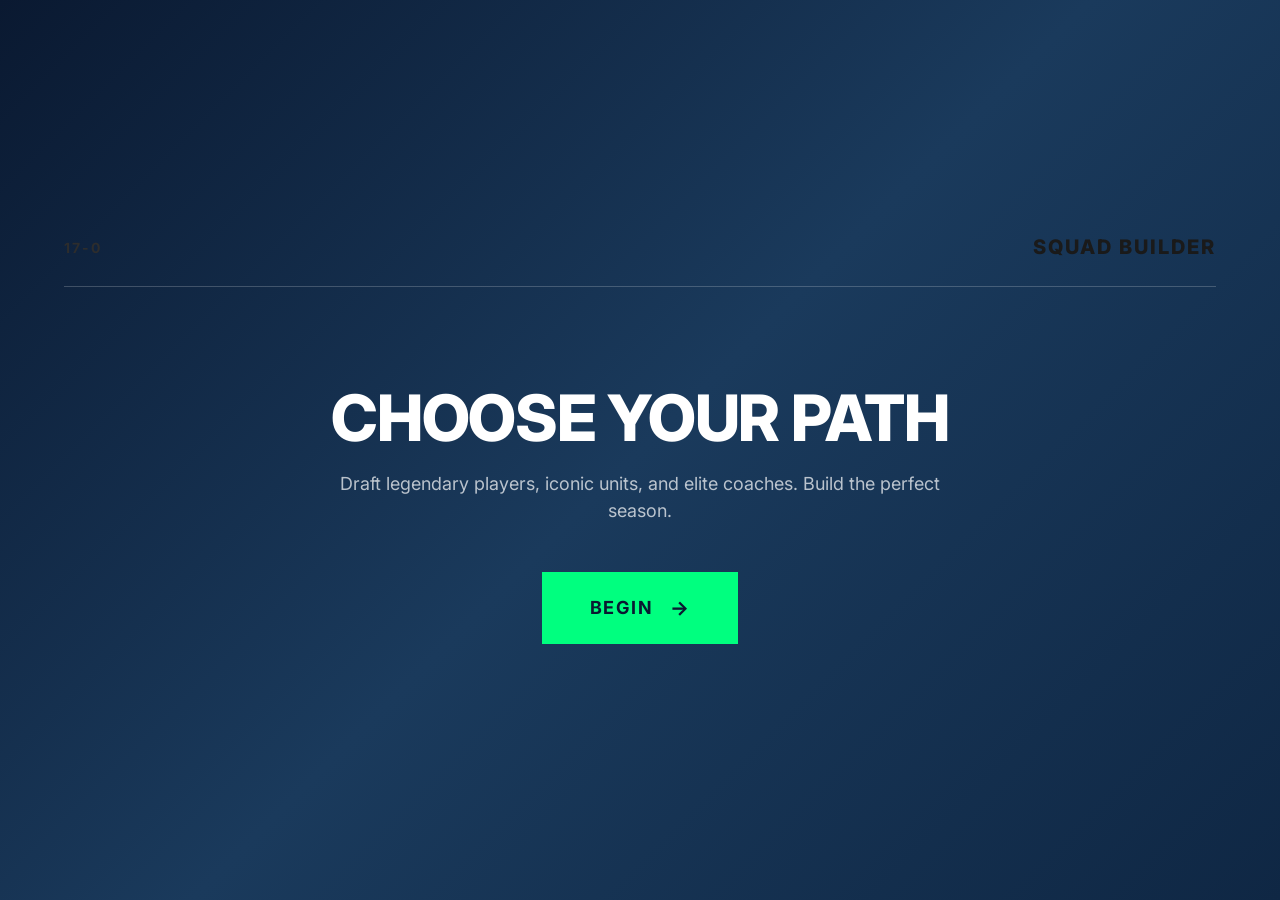
<file: index.html>
<!DOCTYPE html>
<html lang="en">
<head>
    <meta charset="UTF-8">
    <meta name="viewport" content="width=device-width, initial-scale=1.0">
    <title>17-0</title>
    <link rel="preconnect" href="https://fonts.googleapis.com">
    <link rel="preconnect" href="https://fonts.gstatic.com" crossorigin>
    <link href="https://fonts.googleapis.com/css2?family=JetBrains+Mono:wght@400;500&family=Inter:wght@400;600;700;800&display=swap" rel="stylesheet">
    <link rel="stylesheet" href="gridiron-styles.css">
</head>
<body>
    <!-- Welcome Screen -->
    <div class="welcome-screen" id="welcome-screen">
        <div class="welcome-container">
            <header class="welcome-header">
                <div class="header-left">
                    <span class="brand-text">17-0</span>
                </div>
                <div class="header-center">
                    <span class="section-title">SQUAD BUILDER</span>
                </div>
            </header>

            <main class="welcome-content">
                <h1 class="welcome-title">CHOOSE YOUR PATH</h1>
                <p class="welcome-subtitle">Draft legendary players, iconic units, and elite coaches. Build the perfect season.</p>

                <button class="start-btn" id="start-btn">
                    <span class="btn-text">BEGIN</span>
                    <span class="btn-arrow">→</span>
                </button>
            </main>
        </div>
    </div>

    <!-- Main App Screen -->
    <div class="app-container" id="app-container" style="display: none;">
        <!-- Header -->
        <header class="app-header">
            <div class="header-left">
                <span class="brand-text">17-0</span>
            </div>
            <div class="header-center">
                <span class="section-title">SQUAD BUILDER</span>
            </div>
        </header>

        <!-- Main Content -->
        <main class="main-content">
            <!-- Introduction Section -->
            <section class="intro-section">
                <h1 class="main-title">BUILD YOUR SQUAD</h1>
                <p class="subtitle">Draft legendary players, iconic units, and elite coaches. Simulate your path to glory.</p>
            </section>

            <!-- Squad Selection Matrix -->
            <section class="squad-matrix">
                <div class="matrix-header">
                    <h2 class="matrix-title">SQUAD SELECTION MATRIX</h2>
                    <div class="matrix-meta">
                        <span class="meta-item" id="slot-count">0/9 SLOTS FILLED</span>
                    </div>
                </div>

                <!-- Skill Positions -->
                <div class="selection-group">
                    <div class="group-header">
                        <span class="group-number">01</span>
                        <h3 class="group-title">SKILL POSITIONS</h3>
                        <p class="group-desc">Select individual stars for QB, RB, WR, TE, K</p>
                    </div>

                    <div class="position-grid">
                        <!-- QB Slot -->
                        <div class="position-slot" data-position="qb" data-type="player">
                            <div class="slot-label">QB</div>
                            <div class="slot-empty">SELECT QUARTERBACK</div>
                            <div class="slot-content" style="display: none;">
                                <div class="player-name"></div>
                                <div class="player-ovr"></div>
                            </div>
                        </div>

                        <!-- RB Slot -->
                        <div class="position-slot" data-position="rb" data-type="player">
                            <div class="slot-label">RB</div>
                            <div class="slot-empty">SELECT RUNNING BACK</div>
                            <div class="slot-content" style="display: none;">
                                <div class="player-name"></div>
                                <div class="player-ovr"></div>
                            </div>
                        </div>

                        <!-- WR1 Slot -->
                        <div class="position-slot" data-position="wr1" data-type="player">
                            <div class="slot-label">WR1</div>
                            <div class="slot-empty">SELECT WIDE RECEIVER</div>
                            <div class="slot-content" style="display: none;">
                                <div class="player-name"></div>
                                <div class="player-ovr"></div>
                            </div>
                        </div>

                        <!-- WR2 Slot -->
                        <div class="position-slot" data-position="wr2" data-type="player">
                            <div class="slot-label">WR2</div>
                            <div class="slot-empty">SELECT WIDE RECEIVER</div>
                            <div class="slot-content" style="display: none;">
                                <div class="player-name"></div>
                                <div class="player-ovr"></div>
                            </div>
                        </div>

                        <!-- TE Slot -->
                        <div class="position-slot" data-position="te" data-type="player">
                            <div class="slot-label">TE</div>
                            <div class="slot-empty">SELECT TIGHT END</div>
                            <div class="slot-content" style="display: none;">
                                <div class="player-name"></div>
                                <div class="player-ovr"></div>
                            </div>
                        </div>

                        <!-- Kicker Slot -->
                        <div class="position-slot" data-position="kicker" data-type="player">
                            <div class="slot-label">K</div>
                            <div class="slot-empty">SELECT KICKER</div>
                            <div class="slot-content" style="display: none;">
                                <div class="player-name"></div>
                                <div class="player-ovr"></div>
                            </div>
                        </div>
                    </div>
                </div>

                <!-- Units -->
                <div class="selection-group">
                    <div class="group-header">
                        <span class="group-number">02</span>
                        <h3 class="group-title">TEAM UNITS</h3>
                        <p class="group-desc">Select complete offensive line and defensive units</p>
                    </div>

                    <div class="position-grid">
                        <!-- Offensive Line Slot -->
                        <div class="position-slot unit-slot" data-position="ol" data-type="unit">
                            <div class="slot-label">OL</div>
                            <div class="slot-empty">SELECT OFFENSIVE LINE UNIT</div>
                            <div class="slot-content" style="display: none;">
                                <div class="player-name"></div>
                                <div class="player-ovr"></div>
                            </div>
                        </div>

                        <!-- Defensive Unit Slot -->
                        <div class="position-slot unit-slot" data-position="defense" data-type="unit">
                            <div class="slot-label">DEF</div>
                            <div class="slot-empty">SELECT DEFENSIVE UNIT</div>
                            <div class="slot-content" style="display: none;">
                                <div class="player-name"></div>
                                <div class="player-ovr"></div>
                            </div>
                        </div>
                    </div>
                </div>

                <!-- Head Coach -->
                <div class="selection-group">
                    <div class="group-header">
                        <span class="group-number">03</span>
                        <h3 class="group-title">HEAD COACH</h3>
                        <p class="group-desc">Select an iconic head coach to lead your squad</p>
                    </div>

                    <div class="position-grid">
                        <!-- Coach Slot -->
                        <div class="position-slot coach-slot" data-position="coach" data-type="coach">
                            <div class="slot-label">HC</div>
                            <div class="slot-empty">SELECT HEAD COACH</div>
                            <div class="slot-content" style="display: none;">
                                <div class="player-name"></div>
                                <div class="player-ovr"></div>
                            </div>
                        </div>
                    </div>
                </div>
            </section>

            <!-- Simulate Button -->
            <section class="action-section">
                <button class="simulate-btn" id="simulate-btn" disabled>
                    <span class="btn-text">SIMULATE SEASON</span>
                    <span class="btn-arrow">→</span>
                </button>
            </section>

            <!-- Results Section -->
            <section class="results-section" id="results-section" style="display: none;">
                <div class="results-header">
                    <h2 class="results-title">SIMULATION RESULTS</h2>
                    <p class="results-subtitle">Your squad's season projection</p>
                </div>

                <div class="results-grid">
                    <!-- Team OVR -->
                    <div class="result-card primary-card">
                        <div class="result-label">TEAM OVERALL</div>
                        <div class="result-value" id="team-ovr">0</div>
                        <div class="result-sub">OVR RATING</div>
                    </div>

                    <!-- Season Record -->
                    <div class="result-card">
                        <div class="result-label">REGULAR SEASON</div>
                        <div class="season-record" id="season-record">
                            <span class="record-wins">0</span>
                            <span class="record-sep">-</span>
                            <span class="record-losses">0</span>
                        </div>
                        <div class="result-sub" id="record-label">WIN-LOSS RECORD</div>
                    </div>

                    <!-- Playoff Result -->
                    <div class="result-card">
                        <div class="result-label">PLAYOFF RESULT</div>
                        <div class="result-value" id="playoff-result">-</div>
                        <div class="result-sub">FINAL STANDING</div>
                    </div>

                    <!-- Super Bowl Status -->
                    <div class="result-card highlight-card">
                        <div class="result-label">CHAMPIONSHIP</div>
                        <div class="result-value" id="championship-status">-</div>
                        <div class="result-sub">SUPER BOWL</div>
                    </div>
                </div>

                <button class="reset-btn" id="reset-btn">
                    <span class="btn-text">BUILD NEW SQUAD</span>
                </button>
            </section>
        </main>
    </div>

    <!-- Selection Modal -->
    <div class="modal-overlay" id="selection-modal">
        <div class="modal">
            <div class="modal-header">
                <h3 class="modal-title" id="modal-title">Select Player</h3>
                <button class="modal-close" id="modal-close">×</button>
            </div>
            <div class="modal-content">
                <div class="selection-list" id="selection-list"></div>
            </div>
        </div>
    </div>

    <script src="gridiron-app.js"></script>
</body>
</html>
</file>
<file: gridiron-styles.css>
/* ============================================
   17-0 SQUAD BUILDER - STYLES
   ============================================ */

/* Reset & Base */
* {
    margin: 0;
    padding: 0;
    box-sizing: border-box;
}

:root {
    /* Typography */
    --font-header: 'Inter', -apple-system, BlinkMacSystemFont, sans-serif;
    --font-mono: 'JetBrains Mono', 'Courier New', monospace;

    /* Spacing */
    --spacing-xs: 8px;
    --spacing-sm: 12px;
    --spacing-md: 16px;
    --spacing-lg: 24px;
    --spacing-xl: 32px;
    --spacing-2xl: 48px;

    /* Border Radius */
    --radius-sm: 4px;
    --radius-md: 8px;
}

/* ============================================
   WELCOME SCREEN (Navy Blue Theme)
   ============================================ */
.welcome-screen {
    position: fixed;
    top: 0;
    left: 0;
    right: 0;
    bottom: 0;
    background: linear-gradient(135deg, #0a1931 0%, #1a3a5c 50%, #0f2744 100%);
    display: flex;
    align-items: center;
    justify-content: center;
    z-index: 1000;
}

.welcome-container {
    max-width: 1200px;
    width: 100%;
    padding: var(--spacing-xl) var(--spacing-lg);
}

.welcome-header {
    display: flex;
    justify-content: space-between;
    align-items: center;
    padding: var(--spacing-lg) 0;
    border-bottom: 1px solid rgba(255, 255, 255, 0.2);
    margin-bottom: var(--spacing-2xl);
}

.welcome-header .brand-text {
    font-size: 0.875rem;
    font-weight: 700;
    letter-spacing: 0.15em;
    color: #ffffff;
}

.welcome-header .section-title {
    font-size: 1.25rem;
    font-weight: 800;
    letter-spacing: 0.1em;
    color: #ffffff;
}

.welcome-content {
    text-align: center;
    padding: var(--spacing-2xl) 0;
}

.welcome-title {
    font-size: 4rem;
    font-weight: 800;
    letter-spacing: -0.02em;
    margin-bottom: var(--spacing-md);
    color: #ffffff;
    line-height: 1.1;
}

.welcome-subtitle {
    font-size: 1.125rem;
    color: rgba(255, 255, 255, 0.7);
    font-weight: 400;
    max-width: 600px;
    margin: 0 auto var(--spacing-2xl);
}

.start-btn {
    padding: var(--spacing-lg) var(--spacing-2xl);
    background: #00ff7f;
    border: none;
    color: #0a1931;
    font-family: var(--font-header);
    font-size: 1.125rem;
    font-weight: 700;
    letter-spacing: 0.1em;
    cursor: pointer;
    display: inline-flex;
    align-items: center;
    gap: var(--spacing-md);
    transition: all 0.2s ease;
}

.start-btn:hover {
    background: #00e672;
    transform: translateY(-2px);
}

/* ============================================
   MAIN APP (Light Theme)
   ============================================ */
body {
    font-family: var(--font-header);
    background: #f5f0e6;
    color: #1a1a1a;
    min-height: 100vh;
    line-height: 1.5;
}

body {
    --bg-primary: #f5f0e6;
    --bg-secondary: #ffffff;
    --bg-tertiary: #ebe5d9;
    --text-primary: #1a1a1a;
    --text-secondary: #2d2d2d;
    --text-muted: #666666;
    --accent-primary: #1a3d2e;
    --accent-secondary: #234a3a;
    --border-color: #c4b8a8;
    --border-light: #d4c8b8;
    --divider-color: #e0d8c8;
    --card-bg: #ffffff;
    --slot-empty: #ebe5d9;
    --slot-hover: #e0d8c8;
    --overlay-bg: rgba(245, 240, 230, 0.95);
}

/* App Container */
.app-container {
    max-width: 1200px;
    margin: 0 auto;
    padding: var(--spacing-xl) var(--spacing-lg);
}

/* ============================================
   HEADER
   ============================================ */
.app-header {
    display: flex;
    justify-content: space-between;
    align-items: center;
    padding: var(--spacing-lg) 0;
    border-bottom: 1px solid var(--border-color);
    margin-bottom: var(--spacing-2xl);
    position: relative;
}

.app-header::after {
    content: '';
    position: absolute;
    bottom: -1px;
    left: 0;
    right: 0;
    height: 1px;
    background: linear-gradient(90deg, transparent, var(--border-light), transparent);
}

.header-left .brand-text {
    font-size: 0.875rem;
    font-weight: 700;
    letter-spacing: 0.15em;
    color: var(--text-secondary);
}

.header-center .section-title {
    font-size: 1.25rem;
    font-weight: 800;
    letter-spacing: 0.1em;
    color: var(--text-primary);
}

/* ============================================
   MAIN CONTENT
   ============================================ */
.main-content {
    display: flex;
    flex-direction: column;
    gap: var(--spacing-2xl);
}

/* ============================================
   INTRO SECTION
   ============================================ */
.intro-section {
    text-align: center;
    padding: var(--spacing-2xl) 0;
}

.main-title {
    font-size: 3.5rem;
    font-weight: 800;
    letter-spacing: -0.02em;
    margin-bottom: var(--spacing-md);
    color: var(--text-primary);
    line-height: 1.1;
}

.subtitle {
    font-size: 1.125rem;
    color: var(--text-muted);
    font-weight: 400;
    max-width: 600px;
    margin: 0 auto;
}

/* ============================================
   SQUAD MATRIX
   ============================================ */
.squad-matrix {
    display: flex;
    flex-direction: column;
    gap: var(--spacing-2xl);
}

.matrix-header {
    display: flex;
    justify-content: space-between;
    align-items: center;
    padding-bottom: var(--spacing-lg);
    border-bottom: 1px solid var(--divider-color);
}

.matrix-title {
    font-size: 1.5rem;
    font-weight: 800;
    letter-spacing: 0.05em;
    color: var(--text-primary);
}

.matrix-meta {
    display: flex;
    align-items: center;
    gap: var(--spacing-sm);
    font-family: var(--font-mono);
    font-size: 0.75rem;
    color: var(--text-muted);
    letter-spacing: 0.05em;
}

.meta-separator {
    color: var(--border-color);
}

/* ============================================
   SELECTION GROUPS
   ============================================ */
.selection-group {
    display: flex;
    flex-direction: column;
    gap: var(--spacing-lg);
}

.group-header {
    display: flex;
    align-items: baseline;
    gap: var(--spacing-md);
    margin-bottom: var(--spacing-md);
}

.group-number {
    font-family: var(--font-mono);
    font-size: 0.875rem;
    font-weight: 500;
    color: var(--accent-primary);
    letter-spacing: 0.1em;
}

.group-title {
    font-size: 1.25rem;
    font-weight: 700;
    color: var(--text-primary);
    letter-spacing: 0.02em;
}

.group-desc {
    font-size: 0.875rem;
    color: var(--text-muted);
    font-weight: 400;
}

/* ============================================
   POSITION GRID
   ============================================ */
.position-grid {
    display: grid;
    grid-template-columns: repeat(auto-fit, minmax(200px, 1fr));
    gap: var(--spacing-md);
}

.position-slot {
    background: var(--slot-empty);
    border: 1px solid var(--border-color);
    padding: var(--spacing-lg);
    cursor: pointer;
    transition: all 0.2s ease;
    position: relative;
    min-height: 120px;
    display: flex;
    flex-direction: column;
    justify-content: center;
    align-items: center;
}

.position-slot:hover {
    background: var(--slot-hover);
    border-color: var(--accent-primary);
    transform: translateY(-2px);
}

.position-slot.filled {
    background: var(--bg-secondary);
    border-color: var(--accent-primary);
}

.slot-label {
    font-family: var(--font-mono);
    font-size: 0.75rem;
    font-weight: 500;
    color: var(--text-muted);
    letter-spacing: 0.15em;
    margin-bottom: var(--spacing-sm);
    text-transform: uppercase;
}

.position-slot.filled .slot-label {
    color: var(--accent-primary);
}

.slot-empty {
    font-size: 0.75rem;
    color: var(--text-muted);
    text-align: center;
    font-weight: 500;
    letter-spacing: 0.02em;
}

.slot-content {
    text-align: center;
}

.player-name {
    font-size: 1rem;
    font-weight: 700;
    color: var(--text-primary);
    margin-bottom: var(--spacing-xs);
    letter-spacing: -0.01em;
}

.player-ovr {
    font-family: var(--font-mono);
    font-size: 1.5rem;
    font-weight: 700;
    color: var(--accent-primary);
    letter-spacing: 0.05em;
}

.player-stats {
    font-family: var(--font-mono);
    font-size: 0.7rem;
    color: var(--text-muted);
    margin-top: var(--spacing-xs);
    letter-spacing: 0.05em;
}

/* Unit and Coach slots have different sizing */
.unit-slot, .coach-slot {
    grid-column: span 1;
}

@media (min-width: 768px) {
    .unit-slot {
        grid-column: span 2;
    }
}

/* ============================================
   ACTION SECTION
   ============================================ */
.action-section {
    padding: var(--spacing-xl) 0;
}

.simulate-btn {
    width: 100%;
    padding: var(--spacing-lg);
    background: var(--accent-primary);
    border: none;
    color: var(--bg-primary);
    font-family: var(--font-header);
    font-size: 1.125rem;
    font-weight: 700;
    letter-spacing: 0.1em;
    cursor: pointer;
    display: flex;
    align-items: center;
    justify-content: center;
    gap: var(--spacing-md);
    transition: all 0.2s ease;
}

.simulate-btn:hover:not(:disabled) {
    background: var(--accent-secondary);
    transform: translateY(-2px);
}

.simulate-btn:disabled {
    opacity: 0.5;
    cursor: not-allowed;
}

.btn-arrow {
    font-size: 1.25rem;
}

/* ============================================
   RESULTS SECTION
   ============================================ */
.results-section {
    padding: var(--spacing-xl) 0;
    animation: fadeIn 0.5s ease;
}

@keyframes fadeIn {
    from {
        opacity: 0;
        transform: translateY(20px);
    }
    to {
        opacity: 1;
        transform: translateY(0);
    }
}

.results-header {
    text-align: center;
    margin-bottom: var(--spacing-xl);
}

.results-title {
    font-size: 2rem;
    font-weight: 800;
    letter-spacing: 0.05em;
    color: var(--text-primary);
    margin-bottom: var(--spacing-sm);
}

.results-subtitle {
    font-size: 1rem;
    color: var(--text-muted);
}

.results-grid {
    display: grid;
    grid-template-columns: repeat(auto-fit, minmax(240px, 1fr));
    gap: var(--spacing-md);
    margin-bottom: var(--spacing-xl);
}

.result-card {
    background: var(--card-bg);
    border: 1px solid var(--border-color);
    padding: var(--spacing-xl);
    text-align: center;
    transition: all 0.2s ease;
}

.result-card:hover {
    border-color: var(--accent-primary);
    transform: translateY(-2px);
}

.result-card.primary-card {
    background: var(--bg-tertiary);
    border-color: var(--accent-primary);
}

.result-card.highlight-card {
    background: linear-gradient(135deg, var(--bg-tertiary), var(--accent-primary));
    border-color: var(--accent-primary);
}

.result-label {
    font-family: var(--font-mono);
    font-size: 0.75rem;
    font-weight: 500;
    color: var(--text-muted);
    letter-spacing: 0.15em;
    text-transform: uppercase;
    margin-bottom: var(--spacing-md);
}

.result-value {
    font-size: 2.5rem;
    font-weight: 800;
    color: var(--text-primary);
    margin-bottom: var(--spacing-xs);
    letter-spacing: -0.02em;
}

.result-card.highlight-card .result-value {
    color: var(--bg-primary);
}

.result-sub {
    font-size: 0.75rem;
    color: var(--text-muted);
    font-weight: 500;
    letter-spacing: 0.05em;
}

.season-record {
    display: flex;
    align-items: center;
    justify-content: center;
    gap: var(--spacing-sm);
    font-size: 2.5rem;
    font-weight: 800;
    margin-bottom: var(--spacing-xs);
}

.record-wins {
    color: var(--accent-primary);
}

.record-losses {
    color: var(--text-primary);
}

.record-sep {
    color: var(--text-muted);
}

.reset-btn {
    width: 100%;
    padding: var(--spacing-lg);
    background: var(--bg-secondary);
    border: 1px solid var(--border-color);
    color: var(--text-primary);
    font-family: var(--font-header);
    font-size: 1rem;
    font-weight: 700;
    letter-spacing: 0.1em;
    cursor: pointer;
    transition: all 0.2s ease;
}

.reset-btn:hover {
    background: var(--bg-tertiary);
    border-color: var(--accent-primary);
}

/* ============================================
   MODAL
   ============================================ */
.modal-overlay {
    display: none;
    position: fixed;
    top: 0;
    left: 0;
    right: 0;
    bottom: 0;
    background: var(--overlay-bg);
    z-index: 1000;
    align-items: center;
    justify-content: center;
    padding: var(--spacing-lg);
}

.modal-overlay.active {
    display: flex;
}

.modal {
    background: var(--bg-secondary);
    border: 1px solid var(--border-color);
    max-width: 600px;
    width: 100%;
    max-height: 80vh;
    overflow: hidden;
    display: flex;
    flex-direction: column;
}

.modal-header {
    display: flex;
    justify-content: space-between;
    align-items: center;
    padding: var(--spacing-lg);
    border-bottom: 1px solid var(--border-color);
}

.modal-title {
    font-size: 1.25rem;
    font-weight: 700;
    color: var(--text-primary);
    letter-spacing: 0.02em;
}

.modal-close {
    width: 36px;
    height: 36px;
    background: transparent;
    border: 1px solid var(--border-color);
    color: var(--text-secondary);
    font-size: 1.5rem;
    cursor: pointer;
    display: flex;
    align-items: center;
    justify-content: center;
    transition: all 0.2s ease;
}

.modal-close:hover {
    border-color: var(--accent-primary);
    color: var(--accent-primary);
}

.modal-content {
    padding: var(--spacing-lg);
    overflow-y: auto;
    flex: 1;
}

.selection-list {
    display: flex;
    flex-direction: column;
    gap: var(--spacing-sm);
}

.selection-item {
    background: var(--bg-tertiary);
    border: 1px solid var(--border-color);
    padding: var(--spacing-md) var(--spacing-lg);
    cursor: pointer;
    transition: all 0.2s ease;
    display: flex;
    justify-content: space-between;
    align-items: center;
}

.selection-item:hover {
    background: var(--bg-secondary);
    border-color: var(--accent-primary);
    transform: translateX(4px);
}

.selection-item-name {
    font-size: 1rem;
    font-weight: 600;
    color: var(--text-primary);
    letter-spacing: -0.01em;
}

.selection-item-ovr {
    font-family: var(--font-mono);
    font-size: 1.25rem;
    font-weight: 700;
    color: var(--accent-primary);
    letter-spacing: 0.05em;
}

.selection-item-name {
    font-size: 1rem;
    font-weight: 600;
    color: var(--text-primary);
    letter-spacing: -0.01em;
}

.legendary-tag {
    font-family: var(--font-mono);
    font-size: 0.65rem;
    background: var(--accent-primary);
    color: var(--bg-primary);
    padding: 2px 6px;
    border-radius: 2px;
    margin-left: var(--spacing-sm);
    letter-spacing: 0.05em;
}

.elite-tag {
    font-family: var(--font-mono);
    font-size: 0.65rem;
    background: var(--text-secondary);
    color: var(--bg-primary);
    padding: 2px 6px;
    border-radius: 2px;
    margin-left: var(--spacing-sm);
    letter-spacing: 0.05em;
}

.selection-item-ovr {
    font-family: var(--font-mono);
    font-size: 1.25rem;
    font-weight: 700;
    color: var(--accent-primary);
    letter-spacing: 0.05em;
}

.selection-item-desc {
    font-size: 0.75rem;
    color: var(--text-muted);
    margin-top: var(--spacing-xs);
}

/* ============================================
   RESPONSIVE DESIGN
   ============================================ */
@media (max-width: 768px) {
    .app-container {
        padding: var(--spacing-md);
    }

    .main-title {
        font-size: 2.5rem;
    }

    .matrix-header {
        flex-direction: column;
        align-items: flex-start;
        gap: var(--spacing-sm);
    }

    .position-grid {
        grid-template-columns: 1fr;
    }

    .unit-slot {
        grid-column: span 1;
    }

    .results-grid {
        grid-template-columns: 1fr;
    }
}

/* ============================================
   FIELD MARKER BACKGROUND (Subtle)
   ============================================ */
.app-container::before {
    content: '';
    position: fixed;
    top: 0;
    left: 0;
    right: 0;
    bottom: 0;
    background-image:
        linear-gradient(90deg, transparent 99%, var(--divider-color) 99%),
        linear-gradient(transparent 99%, var(--divider-color) 99%);
    background-size: 100px 100px;
    background-position: center center;
    opacity: 0.05;
    pointer-events: none;
    z-index: -1;
}
</file>
